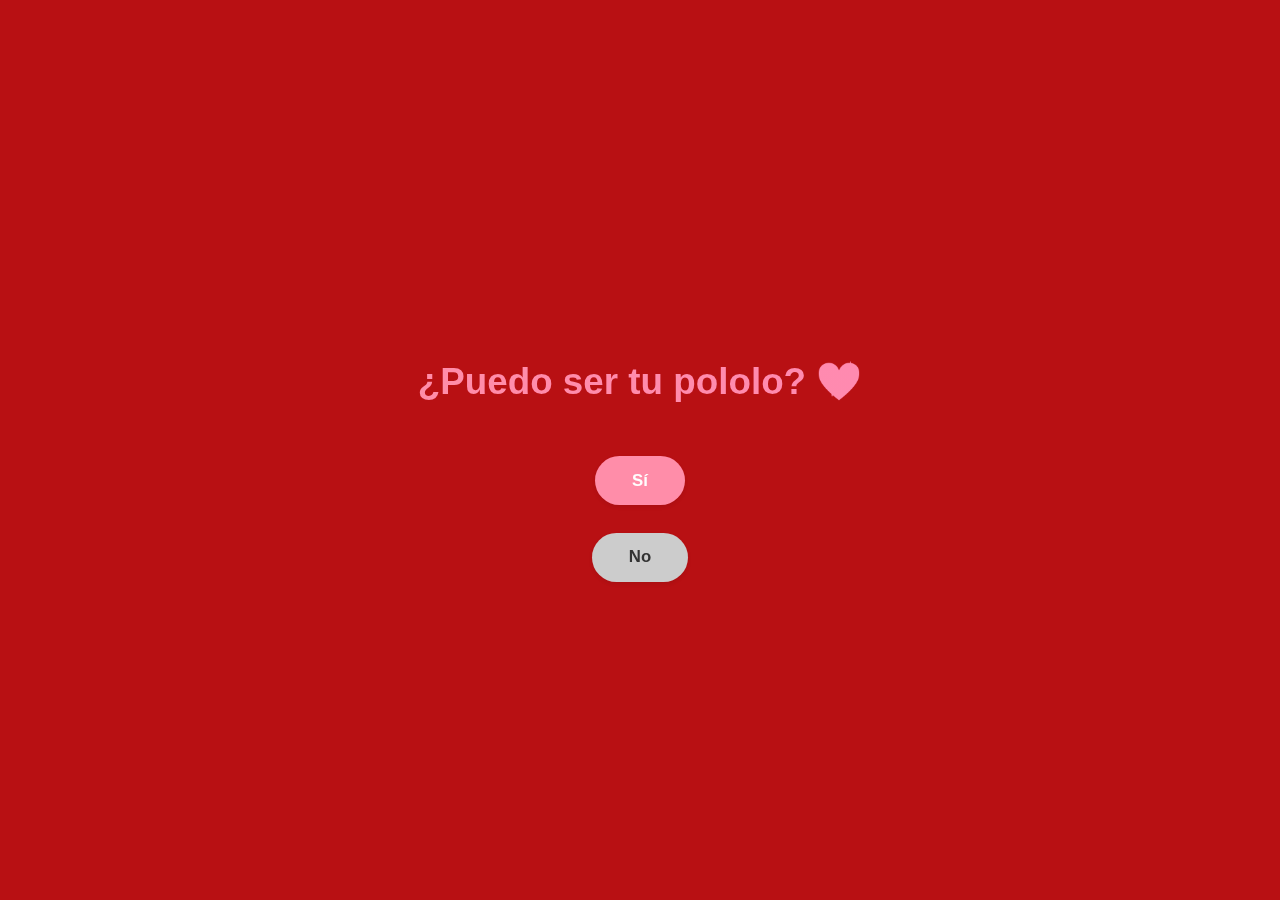
<file: docs/index.html>
<!DOCTYPE html>
<html lang="es">
<head>
  <meta charset="UTF-8" />
  <meta name="viewport" content="width=device-width, initial-scale=1.0" />
  <title>Para mi princesa</title>

  <!-- Hoja de estilos principal -->
  <link rel="stylesheet" href="css/style.css" />
</head>

<body class="fondo-rojo"><!-- fondo rojo -->

  <!-- Sección cortina (las imágenes las añade JS) -->
  <section id="galeria"></section>

  <!-- Sección de la pregunta (empieza oculta; JS la muestra) -->
  <section id="pregunta" class="oculto">

    <!-- Corazones flotantes -->
    <span class="heart" style="left:10%;animation-delay:0s;">💗</span>
    <span class="heart" style="left:50%;animation-delay:2s;">💖</span>
    <span class="heart" style="left:80%;animation-delay:4s;">💘</span>

    <!-- Pregunta y botones -->
    <h1>¿Puedo ser tu pololo? 💖</h1>

    <button id="btn-si">Sí</button>
    <button id="btn-no">No</button>
  </section>

  <!-- Script principal -->
  <script src="js/script.js"></script>
</body>
</html>
</file>
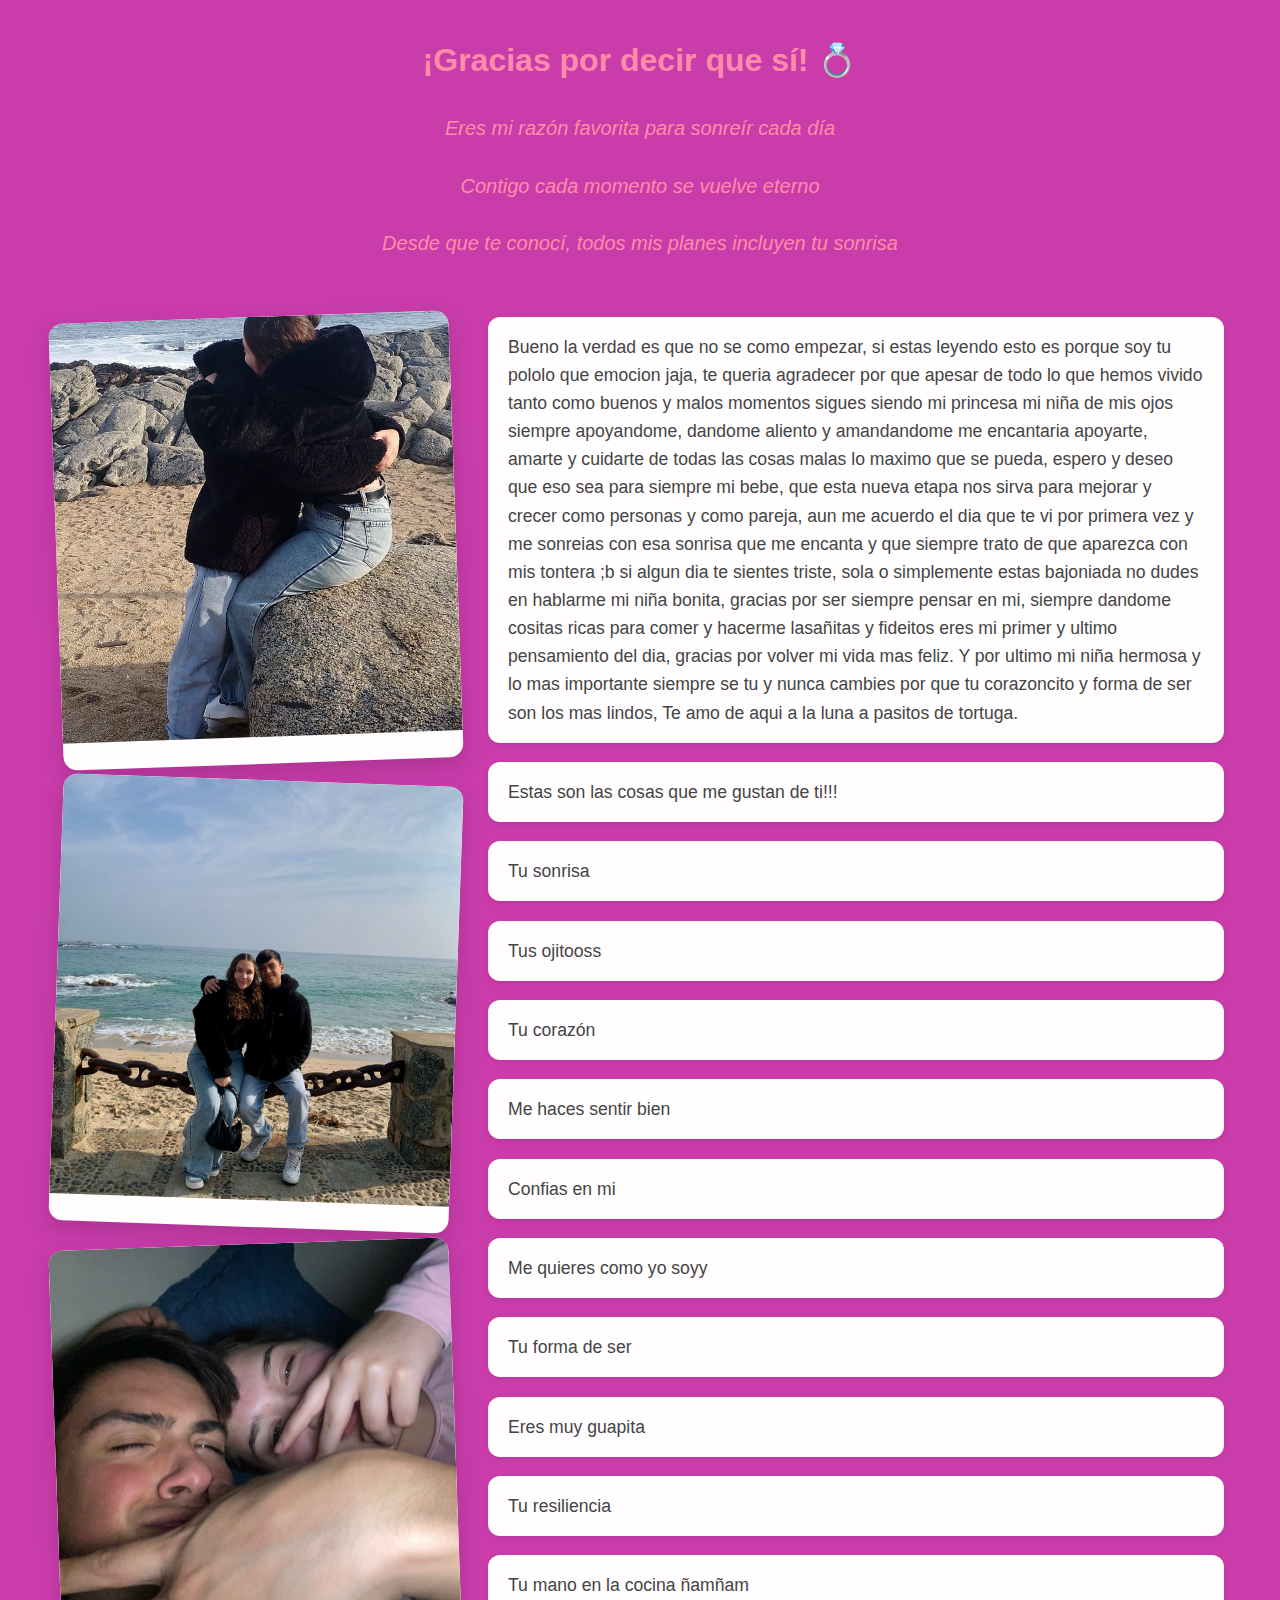
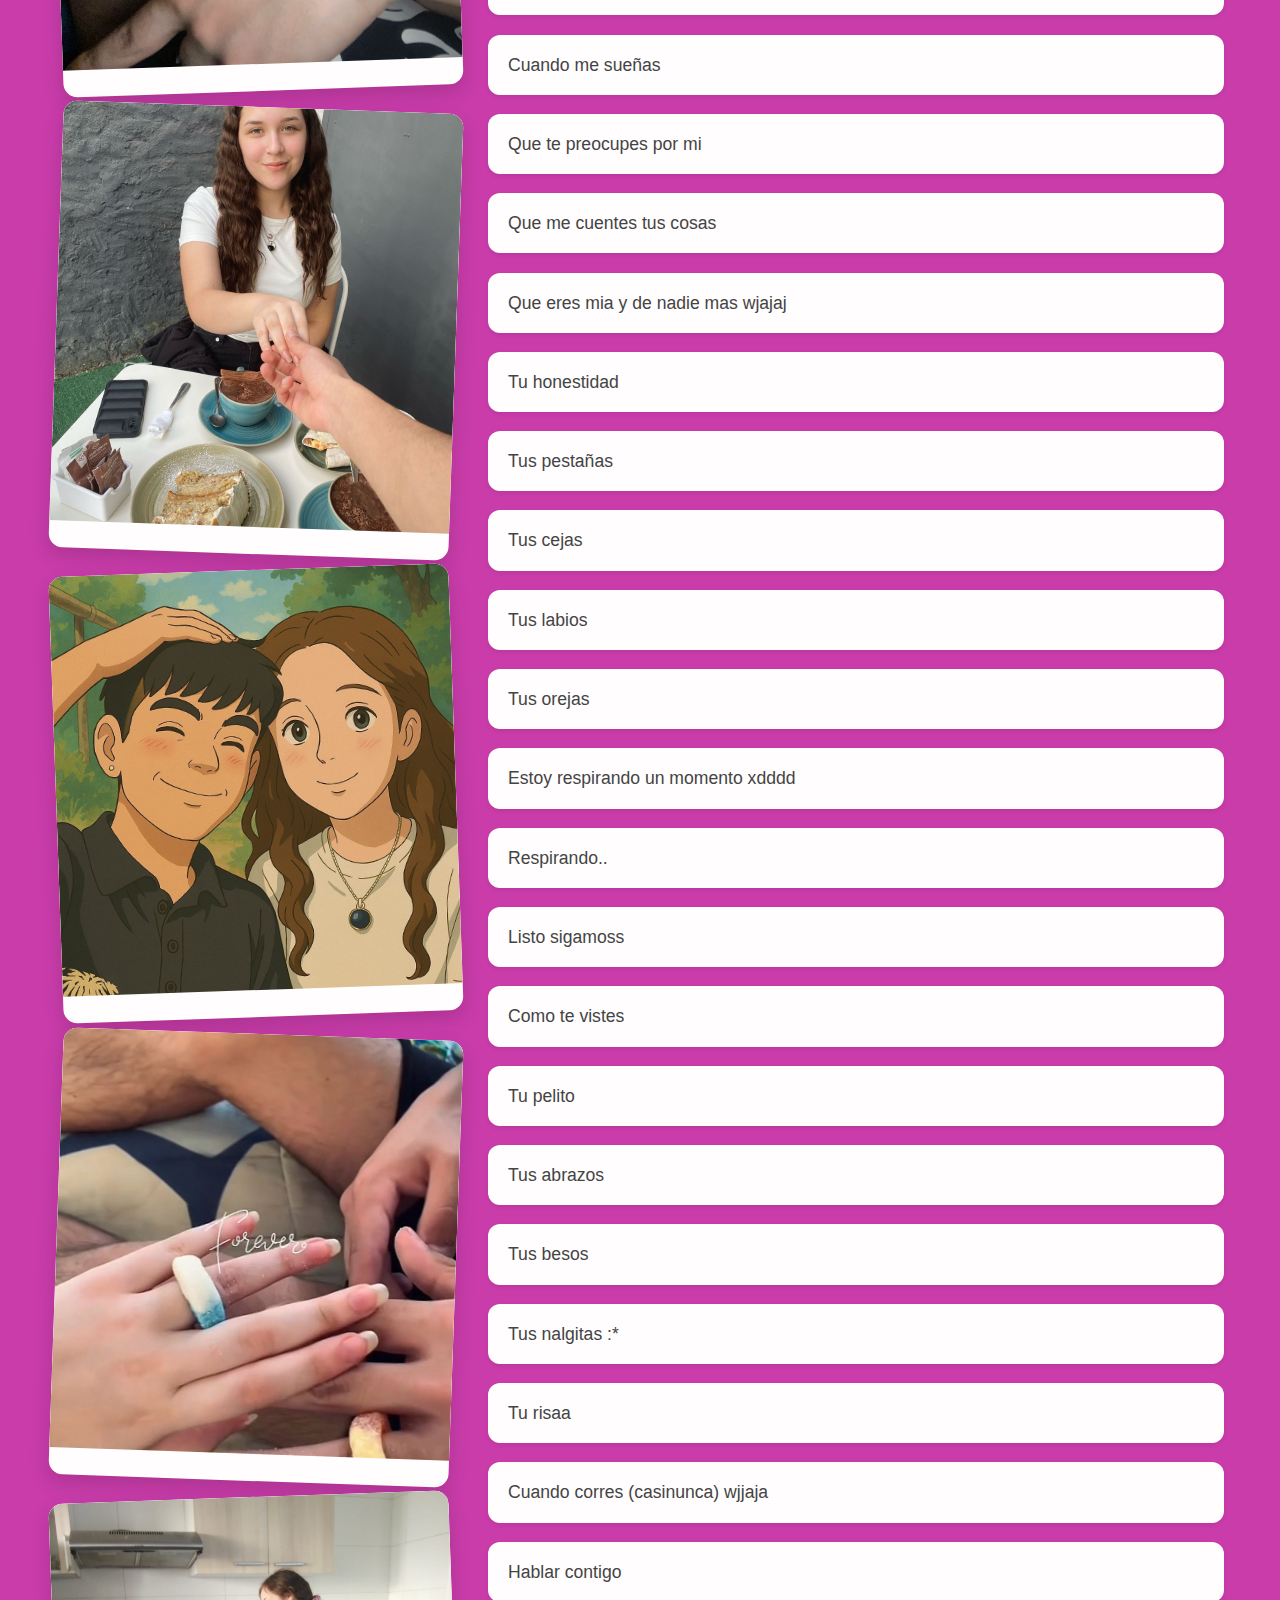
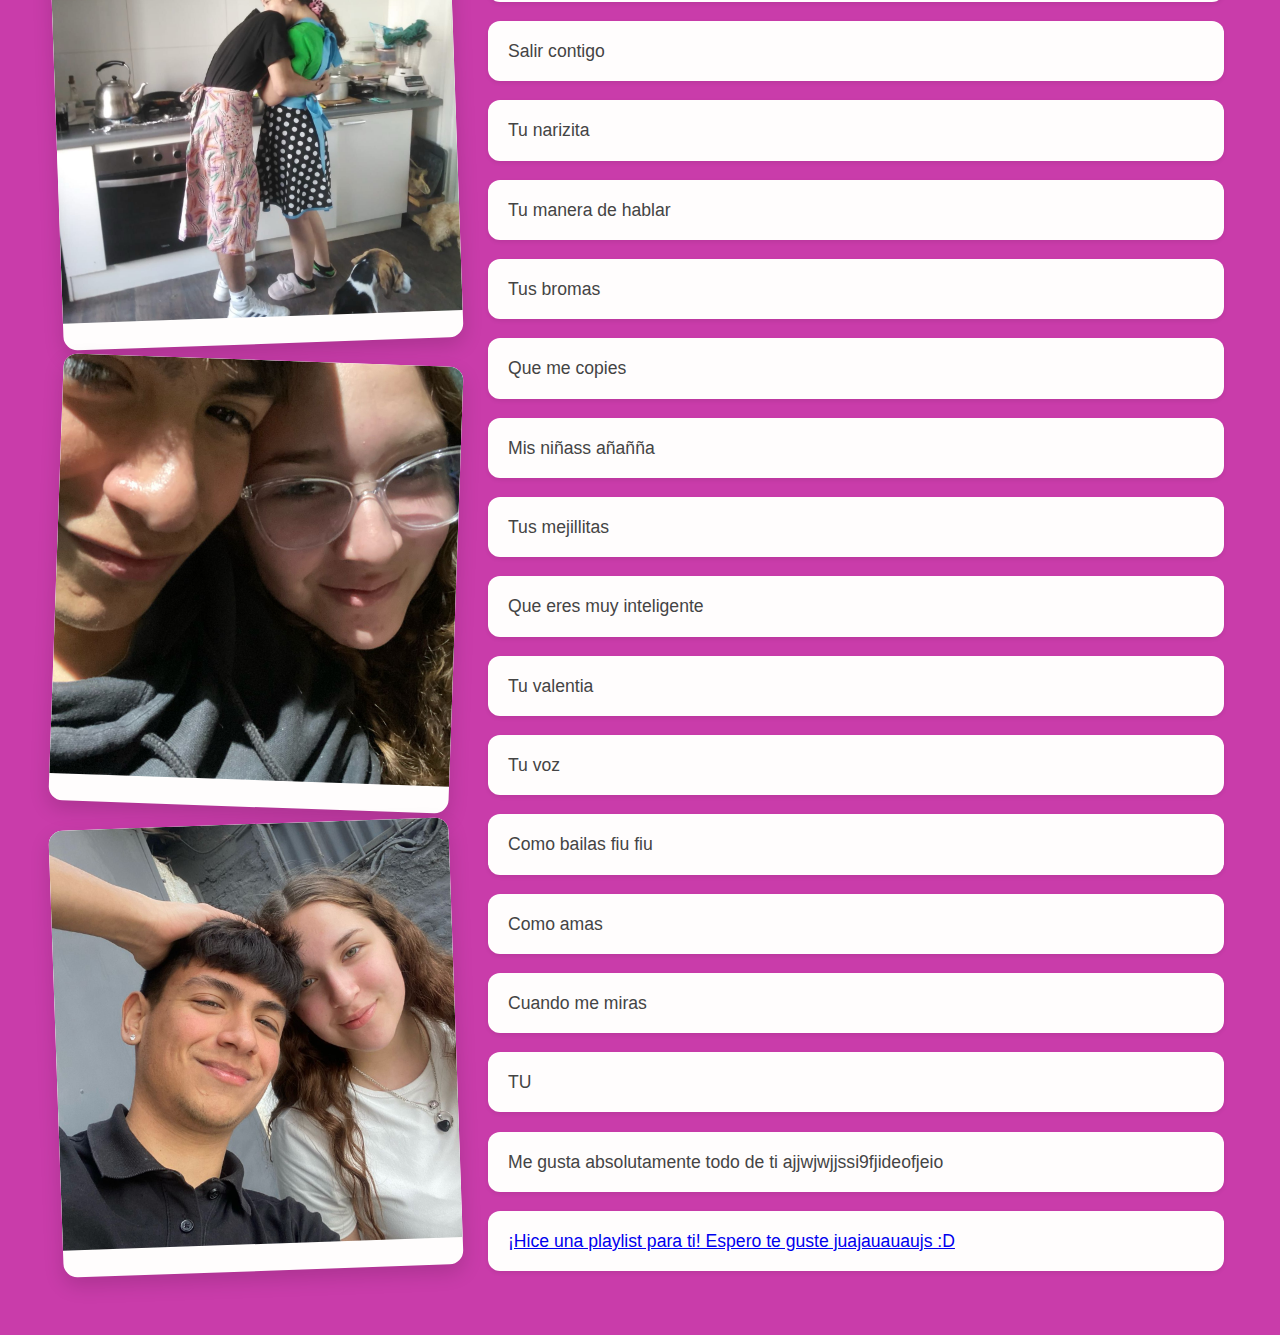
<file: docs/blog.html>
<!DOCTYPE html>
<html lang="es">
<head>
  <meta charset="UTF-8" />
  <meta name="viewport" content="width=device-width, initial-scale=1.0" />
  <title>Para mi princesita 💑</title>

  <!-- Hoja de estilos principal -->
  <link rel="stylesheet" href="css/style.css" />

  <!-- Estilos SOLO para esta página -->
  <style>
    /* ---------- Encabezados y frases ---------- */
    h1{
      text-align:center;
      color:var(--rosa);
      margin:2.2rem 0 1rem;
    }
    blockquote{
      font-size:1.25rem;
      font-style:italic;
      color:var(--rosa);
      margin:1.6rem auto;
      max-width:640px;
      text-align:center;
    }

    /* ---------- Nuevo layout ---------- */
    .contenedor{
      max-width:1200px;
      margin:0 auto;
      padding:2rem 1rem 4rem;
      display:flex;
      flex-wrap:wrap;          /* pasa a columnas en móvil */
      gap:2rem;
    }

    /* Galería compacta (máx 400 px) */
    .galeria-compacta{
      flex:1 1 320px;
      max-width:400px;
      display:grid;
      grid-template-columns:1fr;
      gap:1rem;
    }
    .galeria-compacta .polaroid img{
      width:100%;
      height:420px;            /* altura moderada, sin “zoom” */
      object-fit:cover;
    }

    /* Tarjetas de texto */
    .texto-adorno{
      flex:1 1 280px;
      display:flex;
      flex-direction:column;
      gap:1.2rem;
    }
    .texto-adorno p{
      font-size:1.1rem;
      background:var(--bg-blanco);
      padding:1rem 1.25rem;
      border-radius:12px;
      box-shadow:var(--sombra-xs);
    }

    /* ---------- Responsive < 700 px ---------- */
    @media(max-width:700px){
      .contenedor{ flex-direction:column; align-items:center; }
      .galeria-compacta{ max-width:none; }
    }
  </style>
</head>
<body>
<!-- Corazones flotantes en el blog -->
<span class="heart" style="left:8%; bottom:-40px; animation-delay:.5s;">💗</span>
<span class="heart" style="left:28%; bottom:-40px; animation-delay:2s;">💖</span>
<span class="heart" style="left:55%; bottom:-40px; animation-delay:3.5s;">💘</span>
<span class="heart" style="left:80%; bottom:-40px; animation-delay:1.5s;">💗</span>

  <h1>¡Gracias por decir que sí! 💍</h1>

  <!-- Frases románticas -->
  <blockquote>Eres mi razón favorita para sonreír cada día</blockquote>
  <blockquote>Contigo cada momento se vuelve eterno</blockquote>
  <blockquote>Desde que te conocí, todos mis planes incluyen tu sonrisa</blockquote>

  <!-- Galería + Texto ordenados en filas -->
  <div class="contenedor">
    
    <!-- Galería de recuerdos -->
    <div class="galeria-compacta">
  <div class="polaroid"><img src="img/coni y yo 1.jpg" alt="Recuerdo 1"></div>
  <div class="polaroid"><img src="img/coni y yo 2.jpg" alt="Recuerdo 2"></div>
  <div class="polaroid"><img src="img/coni y yo 3.jpg" alt="Recuerdo 3"></div>
  <div class="polaroid"><img src="img/coni y yo 4.jpg" alt="Recuerdo 4"></div>
  <div class="polaroid"><img src="img/coni y yo 5.jpg" alt="Recuerdo 5"></div>
  <div class="polaroid"><img src="img/coni y yo 6.jpg" alt="Recuerdo 6"></div>
  <div class="polaroid"><img src="img/coni y yo 7.jpg" alt="Recuerdo 7"></div>
  <div class="polaroid"><img src="img/coni y yo 8.jpg" alt="Recuerdo 8"></div>
  <div class="polaroid"><img src="img/coni y yo 9.jpg" alt="Recuerdo 9"></div>
</div>


    <!-- Tarjetas de texto -->
    <div class="texto-adorno">
      <p>Bueno la verdad es que no se como empezar, si estas leyendo esto es porque soy tu pololo que emocion jaja, te queria agradecer por que apesar de todo lo que hemos vivido
        tanto como buenos y malos momentos sigues siendo mi princesa mi niña de mis ojos siempre apoyandome, dandome aliento y amandandome me encantaria apoyarte, amarte y cuidarte 
        de todas las cosas malas lo maximo que se pueda, espero y deseo que eso sea para siempre mi bebe, que esta nueva etapa nos sirva para mejorar y crecer como personas y como 
        pareja, aun me acuerdo el dia que te vi por primera vez y me sonreias con esa sonrisa que me encanta y que siempre trato de que aparezca con mis tontera ;b si algun dia 
        te sientes triste, sola o simplemente estas bajoniada no dudes en hablarme mi niña bonita, gracias por ser siempre pensar en mi, siempre dandome cositas ricas para comer 
        y hacerme lasañitas y fideitos eres mi primer y ultimo pensamiento del dia, gracias por volver mi vida mas feliz.
        Y por ultimo mi niña hermosa y lo mas importante siempre se tu y nunca cambies por que tu corazoncito y forma de ser son los mas lindos, Te amo de aqui a la luna a pasitos 
        de tortuga. </p>
      <p>Estas son las cosas que me gustan de ti!!!</p>
      <p>Tu sonrisa</p>
      <p>Tus ojitooss</p>
      <p>Tu corazón</p>
      <p>Me haces sentir bien</p>
      <p>Confias en mi</p>
      <p>Me quieres como yo soyy</p>
      <p>Tu forma de ser</p>
      <p>Eres muy guapita</p>
      <p>Tu resiliencia</p>
      <p>Tu mano en la cocina ñamñam</p>
      <p>Cuando me sueñas</p>
      <p>Que te preocupes por mi</p>
      <p>Que me cuentes tus cosas</p>
      <p>Que eres mia y de nadie mas wjajaj</p>
      <p>Tu honestidad</p>
      <p>Tus pestañas</p>
      <p>Tus cejas</p>
      <p>Tus labios</p>
      <p>Tus orejas</p>
      <p>Estoy respirando un momento xdddd</p>
      <p>Respirando..</p>
      <p>Listo sigamoss</p>
      <p>Como te vistes</p>
      <p>Tu pelito</p>
      <p>Tus abrazos </p>
      <p>Tus besos</p>
      <p>Tus nalgitas :*</p>
      <p>Tu risaa</p>
      <p>Cuando corres (casinunca) wjjaja </p>
      <p>Hablar contigo</p>
      <p>Salir contigo</p>
      <p>Tu narizita</p>
      <p>Tu manera de hablar</p>
      <p>Tus bromas</p>
      <p>Que me copies</p>
      <p>Mis niñass añañña</p>
      <p>Tus mejillitas</p>
      <p>Que eres muy inteligente</p>
      <p>Tu valentia</p>
      <p>Tu voz</p>
      <p>Como bailas fiu fiu</p>
      <p>Como amas</p>
      <p>Cuando me miras</p>
      <p>TU</p>
      <p>Me gusta absolutamente todo de ti ajjwjwjjssi9fjideofjeio</p>

    <p>
  <a href="https://open.spotify.com/playlist/2Rfuu48I6WcZiwS5bHBIUg?si=30c9c4206a054aa5&pt=a6978dcec5154bf48c58fb8e1f8028d2"
     target="_blank" rel="noopener noreferrer">
     ¡Hice una playlist para ti! Espero te guste juajauauaujs :D
  </a>
</p>


    </div>

  </div>

</body>
</html>
</file>
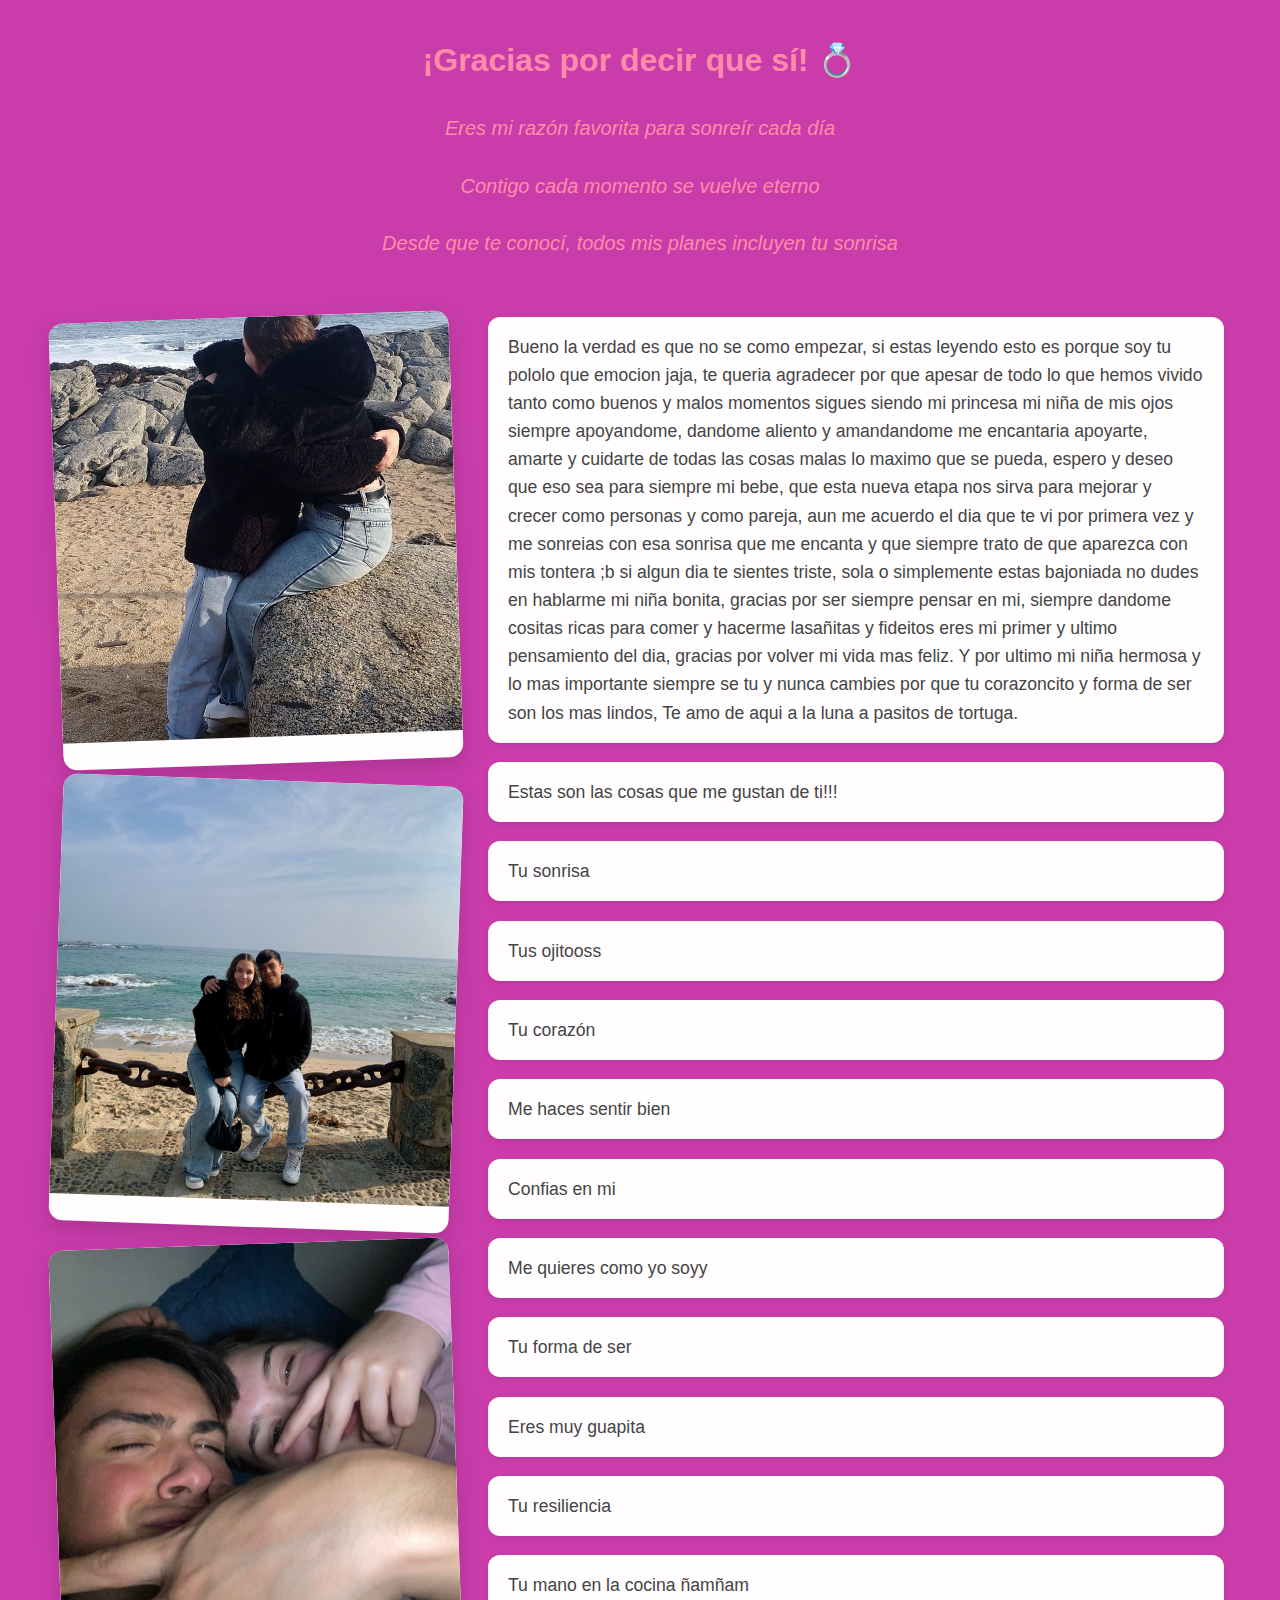
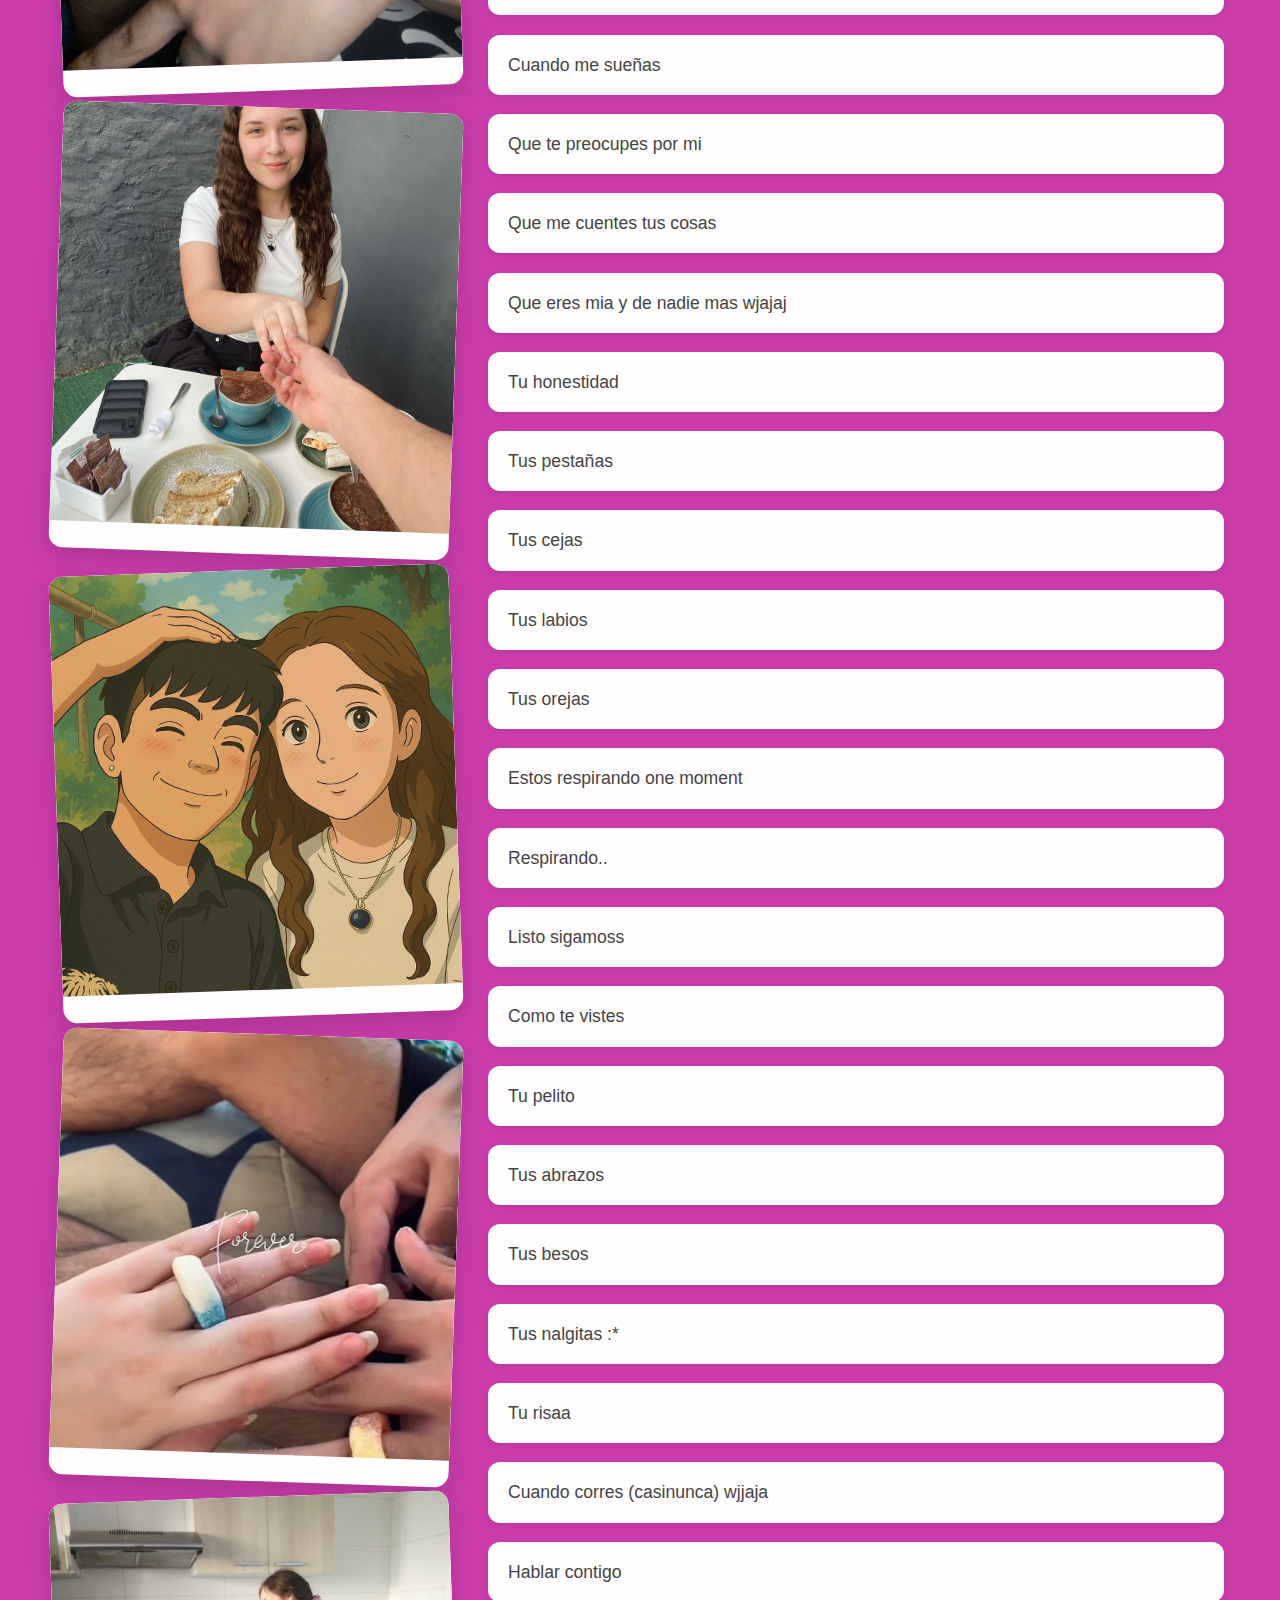
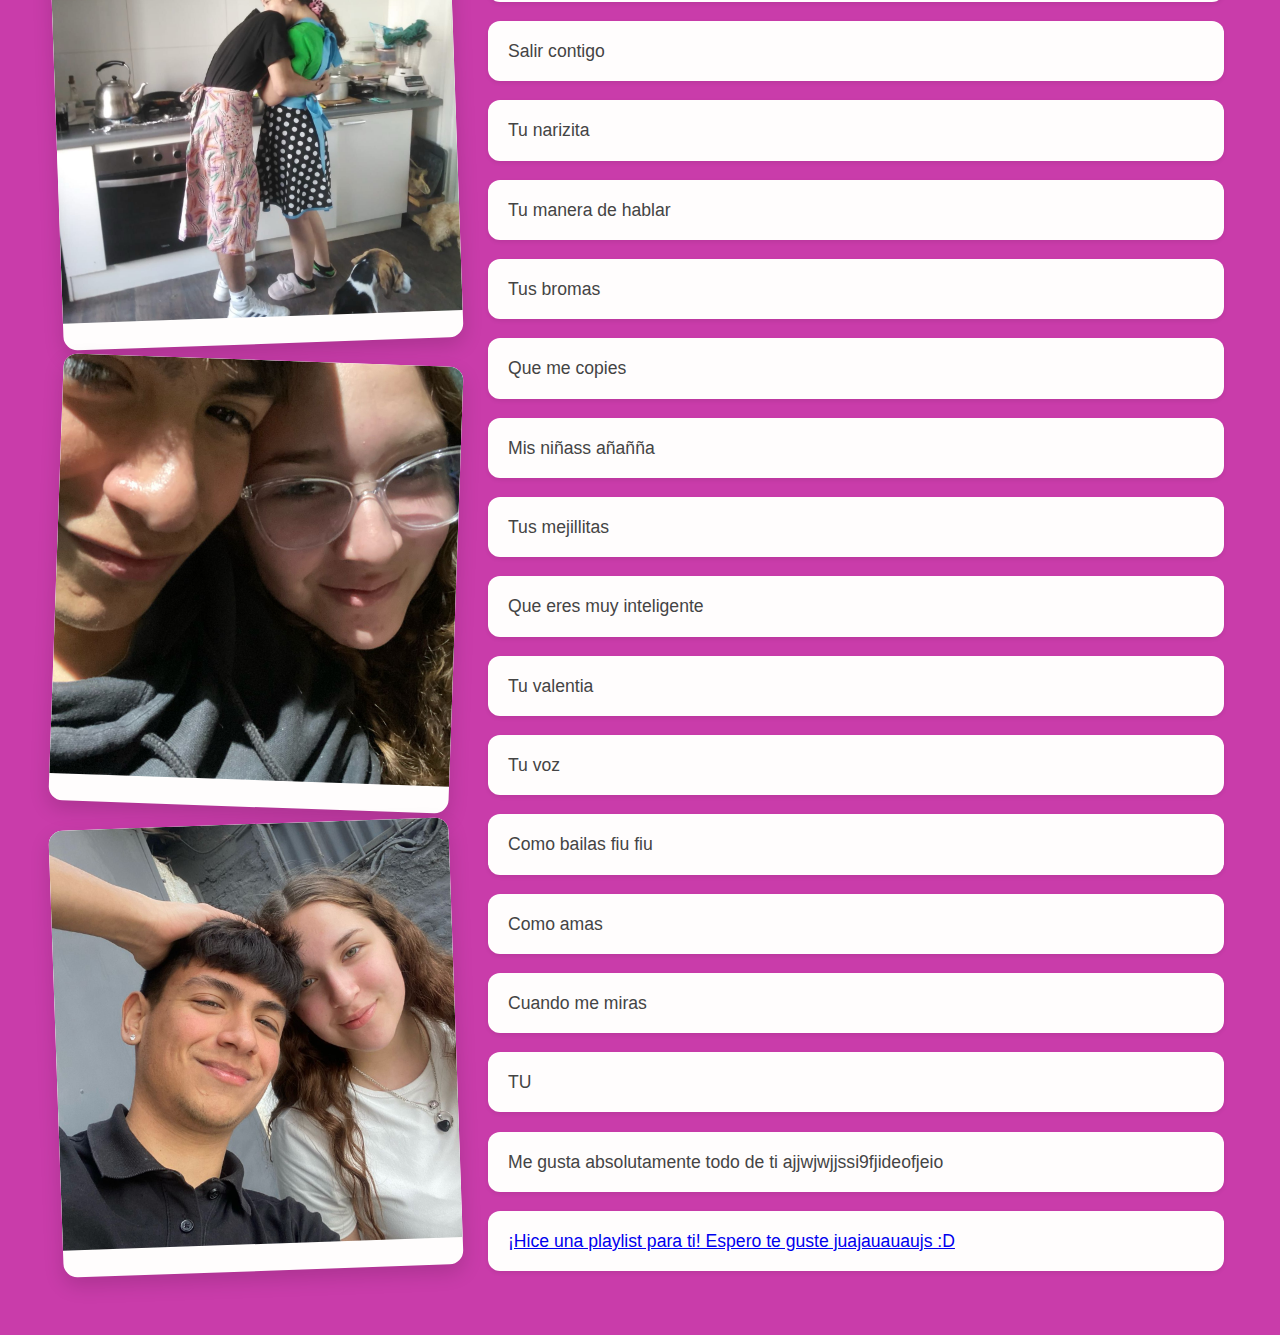
<file: Miproyecto/blog.html>
<!DOCTYPE html>
<html lang="es">
<head>
  <meta charset="UTF-8" />
  <meta name="viewport" content="width=device-width, initial-scale=1.0" />
  <title>Para mi princesita 💑</title>

  <!-- Hoja de estilos principal -->
  <link rel="stylesheet" href="css/style.css" />

  <!-- Estilos SOLO para esta página -->
  <style>
    /* ---------- Encabezados y frases ---------- */
    h1{
      text-align:center;
      color:var(--rosa);
      margin:2.2rem 0 1rem;
    }
    blockquote{
      font-size:1.25rem;
      font-style:italic;
      color:var(--rosa);
      margin:1.6rem auto;
      max-width:640px;
      text-align:center;
    }

    /* ---------- Nuevo layout ---------- */
    .contenedor{
      max-width:1200px;
      margin:0 auto;
      padding:2rem 1rem 4rem;
      display:flex;
      flex-wrap:wrap;          /* pasa a columnas en móvil */
      gap:2rem;
    }

    /* Galería compacta (máx 400 px) */
    .galeria-compacta{
      flex:1 1 320px;
      max-width:400px;
      display:grid;
      grid-template-columns:1fr;
      gap:1rem;
    }
    .galeria-compacta .polaroid img{
      width:100%;
      height:420px;            /* altura moderada, sin “zoom” */
      object-fit:cover;
    }

    /* Tarjetas de texto */
    .texto-adorno{
      flex:1 1 280px;
      display:flex;
      flex-direction:column;
      gap:1.2rem;
    }
    .texto-adorno p{
      font-size:1.1rem;
      background:var(--bg-blanco);
      padding:1rem 1.25rem;
      border-radius:12px;
      box-shadow:var(--sombra-xs);
    }

    /* ---------- Responsive < 700 px ---------- */
    @media(max-width:700px){
      .contenedor{ flex-direction:column; align-items:center; }
      .galeria-compacta{ max-width:none; }
    }
  </style>
</head>
<body>
<!-- Corazones flotantes en el blog -->
<span class="heart" style="left:8%; bottom:-40px; animation-delay:.5s;">💗</span>
<span class="heart" style="left:28%; bottom:-40px; animation-delay:2s;">💖</span>
<span class="heart" style="left:55%; bottom:-40px; animation-delay:3.5s;">💘</span>
<span class="heart" style="left:80%; bottom:-40px; animation-delay:1.5s;">💗</span>

  <h1>¡Gracias por decir que sí! 💍</h1>

  <!-- Frases románticas -->
  <blockquote>Eres mi razón favorita para sonreír cada día</blockquote>
  <blockquote>Contigo cada momento se vuelve eterno</blockquote>
  <blockquote>Desde que te conocí, todos mis planes incluyen tu sonrisa</blockquote>

  <!-- Galería + Texto ordenados en filas -->
  <div class="contenedor">
    
    <!-- Galería de recuerdos -->
    <div class="galeria-compacta">
  <div class="polaroid"><img src="img/coni y yo 1.jpg" alt="Recuerdo 1"></div>
  <div class="polaroid"><img src="img/coni y yo 2.jpg" alt="Recuerdo 2"></div>
  <div class="polaroid"><img src="img/coni y yo 3.jpg" alt="Recuerdo 3"></div>
  <div class="polaroid"><img src="img/coni y yo 4.jpg" alt="Recuerdo 4"></div>
  <div class="polaroid"><img src="img/coni y yo 5.jpg" alt="Recuerdo 5"></div>
  <div class="polaroid"><img src="img/coni y yo 6.jpg" alt="Recuerdo 6"></div>
  <div class="polaroid"><img src="img/coni y yo 7.jpg" alt="Recuerdo 7"></div>
  <div class="polaroid"><img src="img/coni y yo 8.jpg" alt="Recuerdo 8"></div>
  <div class="polaroid"><img src="img/coni y yo 9.jpg" alt="Recuerdo 9"></div>
</div>


    <!-- Tarjetas de texto -->
    <div class="texto-adorno">
      <p>Bueno la verdad es que no se como empezar, si estas leyendo esto es porque soy tu pololo que emocion jaja, te queria agradecer por que apesar de todo lo que hemos vivido
        tanto como buenos y malos momentos sigues siendo mi princesa mi niña de mis ojos siempre apoyandome, dandome aliento y amandandome me encantaria apoyarte, amarte y cuidarte 
        de todas las cosas malas lo maximo que se pueda, espero y deseo que eso sea para siempre mi bebe, que esta nueva etapa nos sirva para mejorar y crecer como personas y como 
        pareja, aun me acuerdo el dia que te vi por primera vez y me sonreias con esa sonrisa que me encanta y que siempre trato de que aparezca con mis tontera ;b si algun dia 
        te sientes triste, sola o simplemente estas bajoniada no dudes en hablarme mi niña bonita, gracias por ser siempre pensar en mi, siempre dandome cositas ricas para comer 
        y hacerme lasañitas y fideitos eres mi primer y ultimo pensamiento del dia, gracias por volver mi vida mas feliz.
        Y por ultimo mi niña hermosa y lo mas importante siempre se tu y nunca cambies por que tu corazoncito y forma de ser son los mas lindos, Te amo de aqui a la luna a pasitos 
        de tortuga. </p>
      <p>Estas son las cosas que me gustan de ti!!!</p>
      <p>Tu sonrisa</p>
      <p>Tus ojitooss</p>
      <p>Tu corazón</p>
      <p>Me haces sentir bien</p>
      <p>Confias en mi</p>
      <p>Me quieres como yo soyy</p>
      <p>Tu forma de ser</p>
      <p>Eres muy guapita</p>
      <p>Tu resiliencia</p>
      <p>Tu mano en la cocina ñamñam</p>
      <p>Cuando me sueñas</p>
      <p>Que te preocupes por mi</p>
      <p>Que me cuentes tus cosas</p>
      <p>Que eres mia y de nadie mas wjajaj</p>
      <p>Tu honestidad</p>
      <p>Tus pestañas</p>
      <p>Tus cejas</p>
      <p>Tus labios</p>
      <p>Tus orejas</p>
      <p>Estos respirando one moment</p>
      <p>Respirando..</p>
      <p>Listo sigamoss</p>
      <p>Como te vistes</p>
      <p>Tu pelito</p>
      <p>Tus abrazos </p>
      <p>Tus besos</p>
      <p>Tus nalgitas :*</p>
      <p>Tu risaa</p>
      <p>Cuando corres (casinunca) wjjaja </p>
      <p>Hablar contigo</p>
      <p>Salir contigo</p>
      <p>Tu narizita</p>
      <p>Tu manera de hablar</p>
      <p>Tus bromas</p>
      <p>Que me copies</p>
      <p>Mis niñass añañña</p>
      <p>Tus mejillitas</p>
      <p>Que eres muy inteligente</p>
      <p>Tu valentia</p>
      <p>Tu voz</p>
      <p>Como bailas fiu fiu</p>
      <p>Como amas</p>
      <p>Cuando me miras</p>
      <p>TU</p>
      <p>Me gusta absolutamente todo de ti ajjwjwjjssi9fjideofjeio</p>

    <p>
  <a href="https://open.spotify.com/playlist/2Rfuu48I6WcZiwS5bHBIUg?si=30c9c4206a054aa5&pt=a6978dcec5154bf48c58fb8e1f8028d2"
     target="_blank" rel="noopener noreferrer">
     ¡Hice una playlist para ti! Espero te guste juajauauaujs :D
  </a>
</p>


    </div>

  </div>

</body>
</html>
</file>
<file: docs/css/style.css>
/* =========================================================
   PALETA, FUENTE Y UTILIDADES
   ========================================================= */
:root{
  /* — colores — */
  --rosa:#ff8da9;
  --rosa-claro:#ff8ab0;
  --gris:#cccccc;
  --gris-oscuro:#444;
  --bg-blanco:#fffdfd;
  --bg-gradiente:linear-gradient(180deg,#fff 0%,#ffe5ef 100%);

  /* — fuente — */
  --fuente:'Quicksand','Segoe UI',sans-serif;

  /* — sombras reutilizables — */
  --sombra-xs:0 2px 4px rgba(0,0,0,.08);
  --sombra-sm:0 4px 8px rgba(0,0,0,.12);
  --sombra-lg:0 8px 20px rgba(0,0,0,.15);
}

@import url('https://fonts.googleapis.com/css2?family=Quicksand:wght@400;600;700&display=swap');

/* =========================================================
   RESET BÁSICO
   ========================================================= */
*{
  margin:0;
  padding:0;
  box-sizing:border-box;
  font-family:var(--fuente);
}

/* Morado pastel por defecto */
body{
  background:#c93caa;
  color:var(--gris-oscuro);
  line-height:1.6;
  overflow-x:hidden;
}

/* Fondo rojo SOLO para index.html */
.fondo-rojo{
  background:#b81013 !important;
}

/* =========================================================
   GALERÍA ESTILO CORTINA (index.html)
   ========================================================= */
#galeria{
  display:flex;
  height:100vh;
  overflow:hidden;
}

.foto{
  flex:1;
  min-height:100vh;
  background-position:center;
  background-size:cover;
  transform:translateY(0);
  transition:transform 1s ease-in-out;
}

/* se moverán fuera de pantalla; el JS las quita para “abrir” */
.foto.arriba{ transform:translateY(-100%); }
.foto.abajo { transform:translateY( 100%); }

/* =========================================================
   SECCIÓN DE LA PREGUNTA (index.html)
   ========================================================= */
#pregunta{
  position:fixed;
  inset:0;
  display:flex;
  flex-direction:column;
  justify-content:center;
  align-items:center;
  gap:1.75rem;
  background:transparent;
  text-align:center;
}

#pregunta h1{
  font-size:2.3rem;
  background:linear-gradient(90deg,var(--rosa) 0%,var(--rosa-claro) 100%);
  background-clip:text;
  -webkit-background-clip:text;
  -webkit-text-fill-color:transparent;
  color:transparent;
}

#pregunta button{
  padding:0.9rem 2.3rem;
  font-size:1.05rem;
  font-weight:600;
  border:none;
  border-radius:50px;
  cursor:pointer;
  transition:transform .2s, box-shadow .2s;
  box-shadow:var(--sombra-xs);
}

#pregunta button:hover{
  transform:translateY(-3px) scale(1.05);
  box-shadow:var(--sombra-sm);
}

#btn-si{
  background:var(--rosa);
  color:var(--bg-blanco);
}

#btn-no{
  background:var(--gris);
  color:#333;
  /* position:absolute;  <= eliminado para que arranque alineado */
}

/* para ocultar elementos con JS */
.oculto{ display:none; }

/* =========================================================
   CORAZONES FLOTANTES
   ========================================================= */
.heart{
  position:fixed;
  font-size:24px;
  animation:flotar 6s linear infinite;
  opacity:0;
  pointer-events:none;
  z-index:9999;
}

@keyframes flotar{
  0%   {transform:translateY(0)   scale(.5); opacity:0;}
  10%  {opacity:1;}
  100% {transform:translateY(-120vh) scale(1); opacity:0;}
}

/* =========================================================
   BLOG / GALERÍA DE RECUERDOS (blog.html)
   ========================================================= */
.grid{
  display:grid;
  grid-template-columns:repeat(auto-fit,minmax(280px,1fr));
  gap:1.5rem;
  padding:0 1rem 4rem;
}

.polaroid{
  background:var(--bg-blanco);
  border-radius:14px;
  box-shadow:var(--sombra-lg);
  overflow:hidden;
  transform:rotate(-2deg);
  transition:transform .3s;
}
.polaroid:nth-child(2n){transform:rotate(2deg);}
.polaroid:hover{
  transform:rotate(0deg) scale(1.05);
}

.polaroid img{
  width:100%;
  height:auto;          
  object-fit:contain;
  display:block;
  background:#f9f9f9; 
}

/* texto centrado en el blog */
blockquote{
  font-size:1.25rem;
  font-style:italic;
  color:var(--rosa);
  margin:1.6rem auto;
  max-width:640px;
  text-align:center;
}

/* título del blog */
h1{
  text-align:center;
  color:var(--rosa);
  margin:2.2rem 0 1rem;
}

/* =========================================================
   RESPONSIVE
   ========================================================= */
@media (max-width:600px){
  #pregunta h1{ font-size:1.8rem; }
  #pregunta button{ font-size:1rem; }
  .polaroid img{ height:220px; }
}

/* ======== SECCIÓN COMBINADA (blog.html) ========= */
.contenedor{
  max-width:1200px;
  margin:0 auto;
  padding:2rem 1rem;
  display:flex;
  flex-wrap:wrap;
  gap:2rem;
}

/* Galería compacta */
.galeria-compacta{
  flex:1 1 320px;
  max-width:400px;
  display:grid;
  grid-template-columns:1fr;
  gap:1rem;
}
.galeria-compacta .polaroid img{ height:200px; }

/* Área de texto */
.texto-adorno{
  flex:1 1 280px;
  display:flex;
  flex-direction:column;
  gap:1.2rem;
}
.texto-adorno p{
  font-size:1.1rem;
  background:var(--bg-blanco);
  padding:1rem 1.25rem;
  border-radius:12px;
  box-shadow:var(--sombra-xs);
}

/* Responsive: pila en vertical < 700px */
@media(max-width:700px){
  .contenedor{ flex-direction:column; align-items:center; }
  .galeria-compacta{ max-width:none; }
}
/* ============ Ajustes iPhone 11 / XR (≤ 414 px) ============ */
@media (max-width:414px){

  /* Título un poco más pequeño para que no quepa en dos líneas */
  #pregunta h1{
    font-size:1.8rem;  /* antes 2.3rem */
  }

  /* Botones ligeramente más estrechos */
  #pregunta button{
    padding:0.75rem 1.6rem; /* alto igual, ancho menor */
  }

  /* Polaroids más bajitas para que no se alargue el scroll */
  .galeria-compacta .polaroid img{
    height:160px;  /* prueba 150‑180 px según gusto */
  }

  /* Centrar aún más el texto si notas desbordes */
  .texto-adorno p{
    font-size:1rem;  /* opcional */
  }
}
/* === Sticker perrito fijo === */
.dog-sticker{
  position:fixed;
  right:16px;              /* distancia al borde */
  bottom:16px;
  width:60px;              /* tamaño pequeño */
  height:auto;
  z-index:9999;            /* por encima de todo */
  pointer-events:none;     /* no bloquea clics */
  /* Animación de “sube‑baja” suave */
  animation:bob 3.5s ease-in-out infinite;
}

/* Efecto bob: se eleva y baja muy sutilmente */
@keyframes bob{
  0%,100%{ transform:translateY(0); }
  50%    { transform:translateY(-6px); }
}
</file>
<file: Miproyecto/css/style.css>
/* =========================================================
   PALETA, FUENTE Y UTILIDADES
   ========================================================= */
:root{
  /* — colores — */
  --rosa:#ff8da9;
  --rosa-claro:#ff8ab0;
  --gris:#cccccc;
  --gris-oscuro:#444;
  --bg-blanco:#fffdfd;
  --bg-gradiente:linear-gradient(180deg,#fff 0%,#ffe5ef 100%);

  /* — fuente — */
  --fuente:'Quicksand','Segoe UI',sans-serif;

  /* — sombras reutilizables — */
  --sombra-xs:0 2px 4px rgba(0,0,0,.08);
  --sombra-sm:0 4px 8px rgba(0,0,0,.12);
  --sombra-lg:0 8px 20px rgba(0,0,0,.15);
}

@import url('https://fonts.googleapis.com/css2?family=Quicksand:wght@400;600;700&display=swap');

/* =========================================================
   RESET BÁSICO
   ========================================================= */
*{
  margin:0;
  padding:0;
  box-sizing:border-box;
  font-family:var(--fuente);
}

/* Morado pastel por defecto */
body{
  background:#c93caa;
  color:var(--gris-oscuro);
  line-height:1.6;
  overflow-x:hidden;
}

/* Fondo rojo SOLO para index.html */
.fondo-rojo{
  background:#b81013 !important;
}

/* =========================================================
   GALERÍA ESTILO CORTINA (index.html)
   ========================================================= */
#galeria{
  display:flex;
  height:100vh;
  overflow:hidden;
}

.foto{
  flex:1;
  min-height:100vh;
  background-position:center;
  background-size:cover;
  transform:translateY(0);
  transition:transform 1s ease-in-out;
}

/* se moverán fuera de pantalla; el JS las quita para “abrir” */
.foto.arriba{ transform:translateY(-100%); }
.foto.abajo { transform:translateY( 100%); }

/* =========================================================
   SECCIÓN DE LA PREGUNTA (index.html)
   ========================================================= */
#pregunta{
  position:fixed;
  inset:0;
  display:flex;
  flex-direction:column;
  justify-content:center;
  align-items:center;
  gap:1.75rem;
  background:transparent;
  text-align:center;
}

#pregunta h1{
  font-size:2.3rem;
  background:linear-gradient(90deg,var(--rosa) 0%,var(--rosa-claro) 100%);
  background-clip:text;
  -webkit-background-clip:text;
  -webkit-text-fill-color:transparent;
  color:transparent;
}

#pregunta button{
  padding:0.9rem 2.3rem;
  font-size:1.05rem;
  font-weight:600;
  border:none;
  border-radius:50px;
  cursor:pointer;
  transition:transform .2s, box-shadow .2s;
  box-shadow:var(--sombra-xs);
}

#pregunta button:hover{
  transform:translateY(-3px) scale(1.05);
  box-shadow:var(--sombra-sm);
}

#btn-si{
  background:var(--rosa);
  color:var(--bg-blanco);
}

#btn-no{
  background:var(--gris);
  color:#333;
  /* position:absolute;  <= eliminado para que arranque alineado */
}

/* para ocultar elementos con JS */
.oculto{ display:none; }

/* =========================================================
   CORAZONES FLOTANTES
   ========================================================= */
.heart{
  position:fixed;
  font-size:24px;
  animation:flotar 6s linear infinite;
  opacity:0;
  pointer-events:none;
  z-index:9999;
}

@keyframes flotar{
  0%   {transform:translateY(0)   scale(.5); opacity:0;}
  10%  {opacity:1;}
  100% {transform:translateY(-120vh) scale(1); opacity:0;}
}

/* =========================================================
   BLOG / GALERÍA DE RECUERDOS (blog.html)
   ========================================================= */
.grid{
  display:grid;
  grid-template-columns:repeat(auto-fit,minmax(280px,1fr));
  gap:1.5rem;
  padding:0 1rem 4rem;
}

.polaroid{
  background:var(--bg-blanco);
  border-radius:14px;
  box-shadow:var(--sombra-lg);
  overflow:hidden;
  transform:rotate(-2deg);
  transition:transform .3s;
}
.polaroid:nth-child(2n){transform:rotate(2deg);}
.polaroid:hover{
  transform:rotate(0deg) scale(1.05);
}

.polaroid img{
  width:100%;
  height:auto;          
  object-fit:contain;
  display:block;
  background:#f9f9f9; 
}

/* texto centrado en el blog */
blockquote{
  font-size:1.25rem;
  font-style:italic;
  color:var(--rosa);
  margin:1.6rem auto;
  max-width:640px;
  text-align:center;
}

/* título del blog */
h1{
  text-align:center;
  color:var(--rosa);
  margin:2.2rem 0 1rem;
}

/* =========================================================
   RESPONSIVE
   ========================================================= */
@media (max-width:600px){
  #pregunta h1{ font-size:1.8rem; }
  #pregunta button{ font-size:1rem; }
  .polaroid img{ height:220px; }
}

/* ======== SECCIÓN COMBINADA (blog.html) ========= */
.contenedor{
  max-width:1200px;
  margin:0 auto;
  padding:2rem 1rem;
  display:flex;
  flex-wrap:wrap;
  gap:2rem;
}

/* Galería compacta */
.galeria-compacta{
  flex:1 1 320px;
  max-width:400px;
  display:grid;
  grid-template-columns:1fr;
  gap:1rem;
}
.galeria-compacta .polaroid img{ height:200px; }

/* Área de texto */
.texto-adorno{
  flex:1 1 280px;
  display:flex;
  flex-direction:column;
  gap:1.2rem;
}
.texto-adorno p{
  font-size:1.1rem;
  background:var(--bg-blanco);
  padding:1rem 1.25rem;
  border-radius:12px;
  box-shadow:var(--sombra-xs);
}

/* Responsive: pila en vertical < 700px */
@media(max-width:700px){
  .contenedor{ flex-direction:column; align-items:center; }
  .galeria-compacta{ max-width:none; }
}
/* ============ Ajustes iPhone 11 / XR (≤ 414 px) ============ */
@media (max-width:414px){

  /* Título un poco más pequeño para que no quepa en dos líneas */
  #pregunta h1{
    font-size:1.8rem;  /* antes 2.3rem */
  }

  /* Botones ligeramente más estrechos */
  #pregunta button{
    padding:0.75rem 1.6rem; /* alto igual, ancho menor */
  }

  /* Polaroids más bajitas para que no se alargue el scroll */
  .galeria-compacta .polaroid img{
    height:160px;  /* prueba 150‑180 px según gusto */
  }

  /* Centrar aún más el texto si notas desbordes */
  .texto-adorno p{
    font-size:1rem;  /* opcional */
  }
}
</file>
